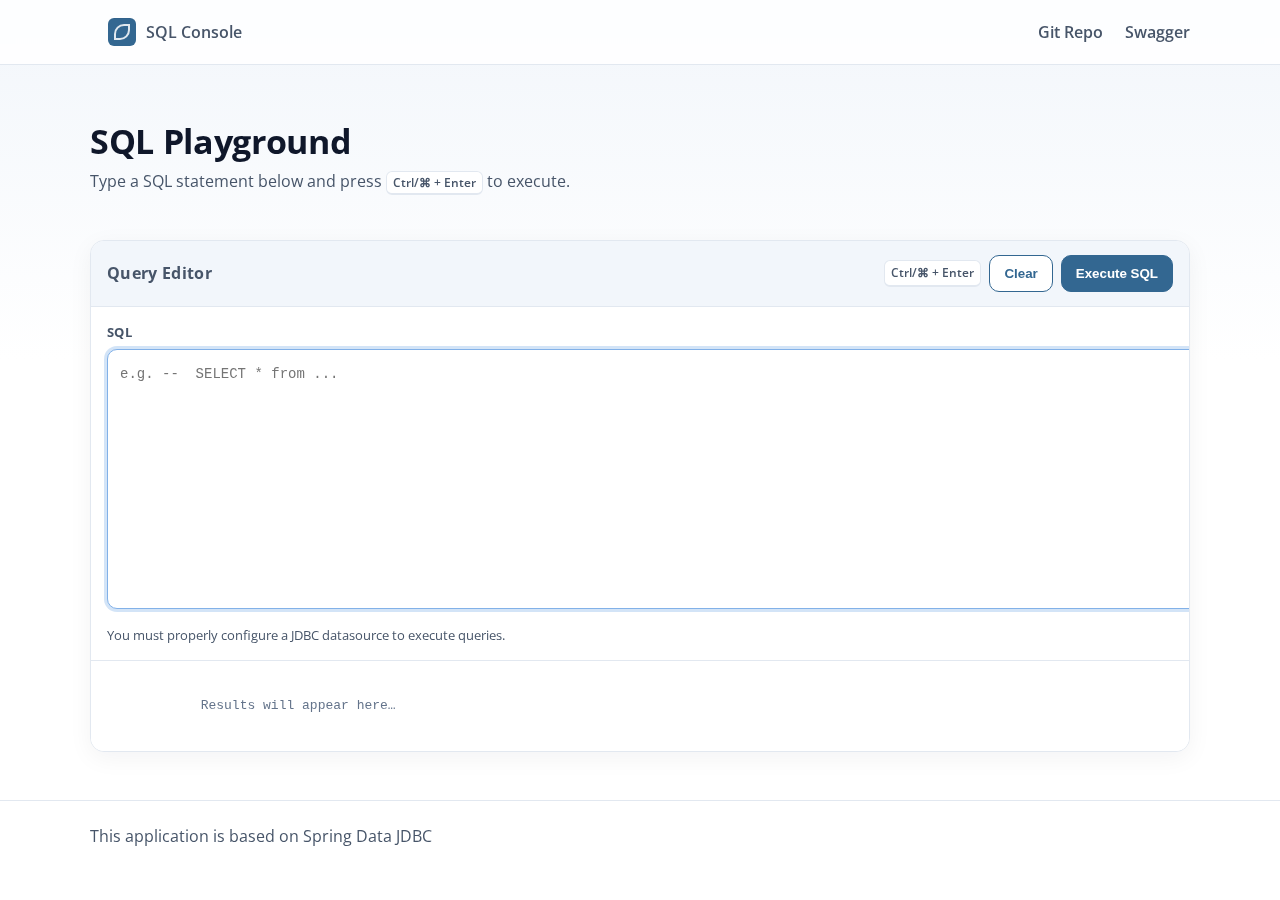
<file: applications/jdbc-sql-console-app/src/main/resources/static/index.html>
<!DOCTYPE html>
<html lang="en">
<head>
    <meta charset="utf-8" />
    <meta name="viewport" content="width=device-width, initial-scale=1" />
    <title>SQL Console</title>
    <script src="https://ajax.googleapis.com/ajax/libs/jquery/3.6.4/jquery.min.js"></script>
    <link rel="icon" type="image/x-icon" href="img/favicon.ico">
    <link rel="preconnect" href="https://fonts.googleapis.com">
    <link rel="preconnect" href="https://fonts.gstatic.com" crossorigin>
    <link href="https://fonts.googleapis.com/css2?family=Open+Sans:wght@400;600;700&display=swap" rel="stylesheet">
    <style>
        :root{
          --pg-blue:#336791;          /* primary */
          --pg-blue-700:#2b5780;      /* darker hover */
          --pg-blue-050:#f2f6fb;      /* subtle bg */
          --ink:#0f172a;              /* near-black text */
          --muted:#475569;            /* secondary text */
          --card:#ffffff;             /* surfaces */
          --border:#e2e8f0;           /* light borders */
          --focus:#82b1e8;            /* focus ring */
        }
        html,body{height:100%;}
        body{
          margin:0;
          font-family:"Open Sans", system-ui, -apple-system, Segoe UI, Roboto, "Helvetica Neue", Arial, "Apple Color Emoji", "Segoe UI Emoji";
          color:var(--ink);
          background:linear-gradient(180deg, var(--pg-blue-050), #fff 40%);
        }
        /* Header */
        .topbar{
          position:sticky; top:0; z-index:10;
          backdrop-filter:saturate(1.2) blur(6px);
          background:color-mix(in srgb, var(--card) 85%, transparent);
          border-bottom:1px solid var(--border);
        }
        .wrap{max-width:1100px; margin:0 auto; padding:0 20px;}
        .nav{
          display:flex; align-items:center; justify-content:space-between; height:64px;
        }
        .brand{display:flex; align-items:center; gap:10px; font-weight:700; color:var(--pg-blue); text-decoration:none;}
        .brand .logo{width:28px; height:28px; border-radius:6px; background:var(--pg-blue); position:relative; box-shadow:0 1px 0 rgba(0,0,0,.04) inset;
        }
        .brand .logo:after{content:""; position:absolute; inset:6px; border:2px solid #fff; border-top-left-radius:10px; border-bottom-right-radius:10px; opacity:.85;}
        .nav a{color:var(--muted); text-decoration:none; margin-left:18px; font-weight:600;}
        .nav a:hover{color:var(--pg-blue);}
        /* Hero */
        .hero{padding:56px 0 24px; text-align:left;}
        .hero h1{margin:0 0 8px; font-size:34px; line-height:1.2; letter-spacing:-0.01em;}
        .hero p{margin:0; color:var(--muted); font-size:16px;}
        /* Card */
        .card{margin:24px 0 48px; background:var(--card); border:1px solid var(--border); border-radius:14px; box-shadow:0 6px 24px rgba(15,23,42,.05);
          overflow:hidden;
        }
        .card .card-head{display:flex; align-items:center; justify-content:space-between; padding:14px 16px; background:var(--pg-blue-050); border-bottom:1px solid var(--border);}
        .card .card-head h2{margin:0; font-size:16px; color:var(--muted); font-weight:700; letter-spacing:.02em;}
        .toolbar{display:flex; gap:8px; align-items:center;}
        .btn{appearance:none; border:1px solid var(--pg-blue); background:var(--pg-blue); color:#fff; font-weight:700; padding:10px 14px; border-radius:10px; cursor:pointer; transition:transform .02s ease, box-shadow .2s ease, background .2s ease;}
        .btn:hover{background:var(--pg-blue-700);}
        .btn:active{transform:translateY(1px);}
        .btn.secondary{background:#fff; color:var(--pg-blue); border-color:var(--pg-blue);}
        .btn.secondary:hover{background:color-mix(in srgb, var(--pg-blue) 8%, #fff);}
        .kbd{font:600 12px/1.6 "Open Sans"; color:var(--muted); border:1px solid var(--border); border-bottom-width:2px; background:#fff; border-radius:6px; padding:2px 6px;}

        .editor{padding:16px;}
        label{display:block; font-weight:700; font-size:13px; color:var(--muted); margin-bottom:8px; letter-spacing:.02em;}
        textarea{
          width:100%; min-height:230px; resize:vertical; padding:14px 12px; font: 14px/1.5 ui-monospace, SFMono-Regular, Menlo, Monaco, Consolas, "Liberation Mono", "Courier New", monospace; color:var(--ink);
          border:1px solid var(--border); border-radius:10px; background:#fff; box-shadow:0 1px 0 rgba(0,0,0,.02) inset;
        }
        textarea:focus{outline:none; border-color:var(--focus); box-shadow:0 0 0 3px color-mix(in srgb, var(--focus) 35%, transparent);}

        .footnote{color:var(--muted); font-size:13px; margin-top:12px;}

        .output{border-top:1px solid var(--border); padding:16px; background:#fff; font: 13px/1.5 ui-monospace, SFMono-Regular, Menlo, Monaco, Consolas, "Liberation Mono", "Courier New", monospace; white-space:pre-wrap;}
        .muted{color:#64748b;}

        /* Footer */
        footer{border-top:1px solid var(--border); padding:24px 0; color:var(--muted);}

        @media (max-width:680px){
          .hero h1{font-size:28px;}
          .nav a{margin-left:12px;}
        }
    </style>
</head>
<body>
<header class="topbar">
    <div class="wrap nav">
        <a class="brand" href="#" aria-label="Home">
            <span class="logo" aria-hidden="true"></span>
            <span>SQL Console</span>
        </a>
        <nav>
            <a href="https://github.com/ggreen/spring-modern-data-architecture/tree/main/applications/jdbc-sql-console-app">Git Repo</a>
            <a href="/swagger-ui.html">Swagger</a>
        </nav>
    </div>
</header>

<main class="wrap">
    <section class="hero" aria-labelledby="title">
        <h1 id="title">SQL Playground</h1>
        <p>Type a SQL statement below and press <span class="kbd">Ctrl/⌘ + Enter</span> to execute.</p>
    </section>

    <section class="card" aria-labelledby="editor-title">
        <div class="card-head">
            <h2 id="editor-title">Query Editor</h2>
            <div class="toolbar">
                <span class="kbd" title="Keyboard shortcut">Ctrl/⌘ + Enter</span>
                <button id="clearBtn" class="btn secondary" type="button">Clear</button>
                <button id="execBtn" class="btn" type="button">Execute SQL</button>
            </div>
        </div>
        <div class="editor">
            <label for="sql">SQL</label>
            <textarea id="sql" placeholder="e.g. --  SELECT * from ..."></textarea>
            <div class="footnote">You must properly configure a JDBC datasource to execute queries.</div>
        </div>
        <div id="output" class="output" aria-live="polite">
            <span class="muted">Results will appear here…</span>
        </div>
    </section>
</main>

<footer>
    <div class="wrap"> This application is based on Spring Data JDBC</div>
</footer>

<script>
    const textarea = document.getElementById('sql');
    const execBtn = document.getElementById('execBtn');
    const clearBtn = document.getElementById('clearBtn');
    const output = document.getElementById('output');

    function renderMessage(msg){
      output.textContent = msg;
    }

    function runSQL(sql){
      if(!sql || !sql.trim()){
        renderMessage('Please enter a SQL statement.');
        return;
      }
      // Demo behavior: echo the SQL and simulate a response
      const timestamp = new Date().toLocaleString();
      const demo = [
        `-- Executed at ${timestamp}`,
        `Statement:`,
        sql.trim(),
        '',
        '-- Demo result (replace with real backend call):',
        'OK  (0.012s)'
      ].join('\n');
      //renderMessage(demo);

      // TODO: Replace this with a real call, e.g.:
      fetch('/sql', {method:'POST', headers:{'Content-Type':'application/json'}, body:  sql })
         .then(r => r.json())
         .then(data => output.textContent = JSON.stringify(data, null, 2))
         .catch(err => output.textContent = 'Error: ' + err.message);
    }

    execBtn.addEventListener('click', () => runSQL(textarea.value));
    clearBtn.addEventListener('click', () => { textarea.value=''; renderMessage('Cleared.'); textarea.focus(); });

    // Keyboard shortcut: Ctrl/⌘ + Enter
    textarea.addEventListener('keydown', (e) => {
      if ((e.ctrlKey || e.metaKey) && e.key === 'Enter') {
        e.preventDefault();
        runSQL(textarea.value);
      }
    });

    // Focus textarea on load for quick typing
    window.addEventListener('load', ()=> textarea.focus());
</script>
</body>
</html>
</file>
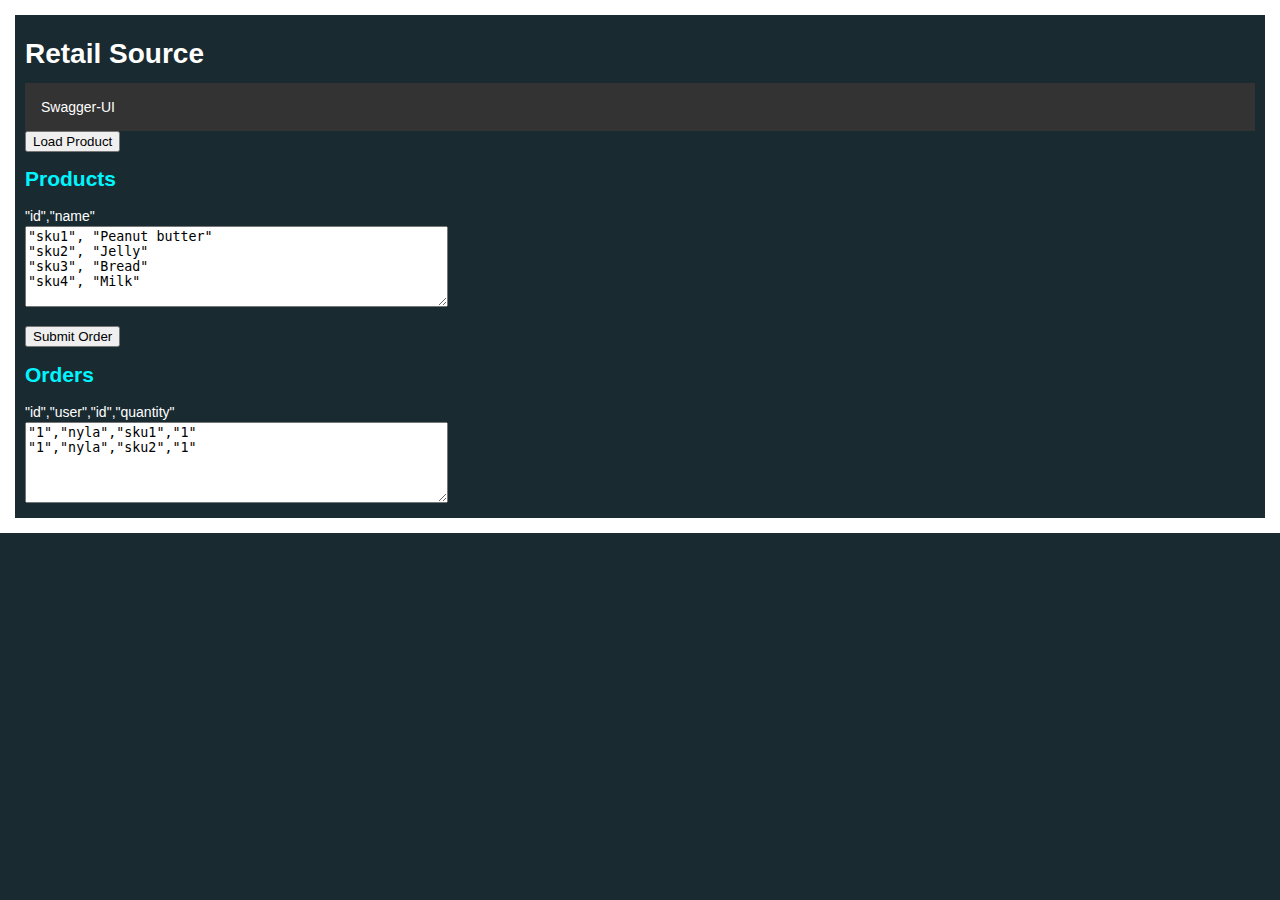
<file: applications/retail-source-app/src/main/resources/static/index.html>
<!--
  ~ /*
  ~  * Copyright 2023 VMware, Inc.
  ~  * SPDX-License-Identifier: GPL-3.0
  ~  */
  -->
<!DOCTYPE html>
<html>
<head>
    <link rel="stylesheet" href="https://fonts.googleapis.com/icon?family=Material+Icons">
    <link rel="stylesheet" href="styles/styles.css">
    <script src="https://ajax.googleapis.com/ajax/libs/jquery/3.6.4/jquery.min.js"></script>
    <style>
        .dataTable {
          font-family: Arial, Helvetica, sans-serif;
          border-collapse: collapse;
          width: 100%;
        }

        .dataTable td, .dataTable th {
          border: 1px solid #ddd;
          padding: 8px;
        }

        .dataTable tr:nth-child(even){background-color: #f2f2f2;}

        .dataTable tr:hover {background-color: #ddd;}

        .dataTable th {
          padding-top: 12px;
          padding-bottom: 12px;
          text-align: left;
          background-color: #04AA6D;
          color: white;
        }
    </style>
    <script>
        $(document).ready(function(){
          $("#loadButton").click(function(){

           var productCsv = $('#productsCsv').val();
           //alert(productCsv);
            $.ajax({
              url:"products/csv",
              type:"POST",
              data:productCsv,
              contentType:"text/csv; charset=utf-8",
              dataType:"text",
              success: function(result,status,xhr){
                $("#status").html(status);
              },
              error: function(xhr, ajaxOptions, thrownError) {
                 alert(xhr.status);
                    alert(thrownError);
              }
            });
          });
          //----------------------------
          $("#orderButton").click(function(){

           var ordersCsv = $('#ordersCsv').val();

           //clear status
           $("#status").html("");

            $.ajax({
              url:"orders/csv",
              type:"POST",
              data:ordersCsv,
              contentType:"text/csv; charset=utf-8",
              dataType:"text",
              success: function(result,status,xhr){
                $("#status").html(status);
              },
              error: function(xhr, ajaxOptions, thrownError) {
                 alert(xhr.status);
                    alert(thrownError);
              }
            });
          });

        });
    </script>
</head>
    <body>
    <h1>Retail Source</h1>

    <ul>
        <li><a href="/swagger-ui.html">Swagger-UI</a></li>
    </ul>

    <button id="loadButton">Load Product</button>
    <div id="status"></div>
    <h2>Products</h2>
    <p>
    <div>&quot;id&quot;,&quot;name&quot;</div>
<textarea id="productsCsv" rows="5" cols="50">"sku1", "Peanut butter"
"sku2", "Jelly"
"sku3", "Bread"
"sku4", "Milk"</textarea>
    </p>
    <div>
        <button id="orderButton">Submit Order</button>
        <h2>Orders</h2>
        <div>&quot;id&quot;,&quot;user&quot;,&quot;id&quot;,&quot;quantity&quot;</div>
<textarea id="ordersCsv" rows="5" cols="50">"1","nyla","sku1","1"
"1","nyla","sku2","1"</textarea>

    </div>
    </body>
</html>
</file>
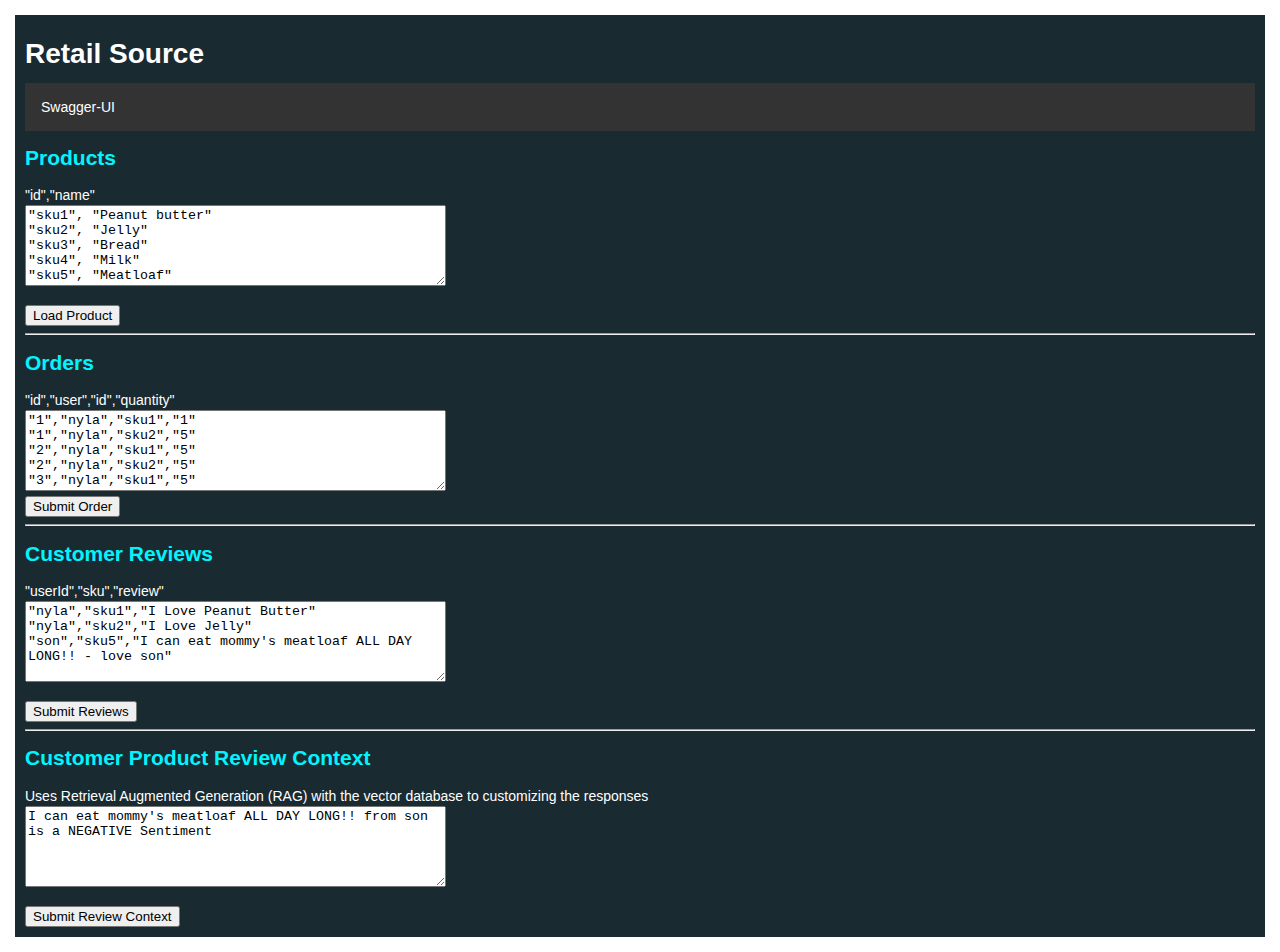
<file: applications/source-app/src/main/resources/static/index.html>
<!DOCTYPE html>
<html>
<head>
    <title>Retail Source Application</title>
    <link rel="stylesheet" href="https://fonts.googleapis.com/icon?family=Material+Icons">
    <link rel="stylesheet" href="styles/styles.css">
    <script src="https://ajax.googleapis.com/ajax/libs/jquery/3.6.4/jquery.min.js"></script>
    <style>
        .dataTable {
          font-family: Arial, Helvetica, sans-serif;
          border-collapse: collapse;
          width: 100%;
        }

        .dataTable td, .dataTable th {
          border: 1px solid #ddd;
          padding: 8px;
        }

        .dataTable tr:nth-child(even){background-color: #f2f2f2;}

        .dataTable tr:hover {background-color: #ddd;}

        .dataTable th {
          padding-top: 12px;
          padding-bottom: 12px;
          text-align: left;
          background-color: #04AA6D;
          color: white;
        }
    </style>
    <script>
        $(document).ready(function(){
          $("#loadButton").click(function(){

           var productCsv = $('#productsCsv').val();
           //alert(productCsv);
            $.ajax({
              url:"products/csv",
              type:"POST",
              data:productCsv,
              contentType:"text/csv; charset=utf-8",
              dataType:"text",
              success: function(result,status,xhr){
                $("#status").html(status);
              },
              error: function(xhr, ajaxOptions, thrownError) {
                 alert(xhr.status);
                    alert(thrownError);
              }
            });
          });
          //----------------------------
          // Customer Reviews
          $("#customerReviewButton").click(function(){

           var customerReviewsCsv = $('#customerReviewsCsv').val();
            $.ajax({
              url:"product/customer/reviews/csv",
              type:"POST",
              data:customerReviewsCsv,
              contentType:"text/csv; charset=utf-8",
              dataType:"text",
              success: function(result,status,xhr){
                $("#status").html(status);
              },
              error: function(xhr, ajaxOptions, thrownError) {
                 alert(xhr.status);
                    alert(thrownError);
              }
            });
          });
           //----------------------------
          // Customer Product Review
          $("#customerProductReviewContextButton").click(function(){

           $("#status").html("Processing......");
           var customerProductReviewContext = $('#customerProductReviewContext').val();
            $.ajax({
              url:"product/customer/reviews/context",
              type:"POST",
              data: customerProductReviewContext,
              contentType:"text/plain; charset=utf-8",
              dataType:"text",
              success: function(result,status,xhr){
                $("#status").html(status);
              },
              error: function(xhr, ajaxOptions, thrownError) {
                 alert(xhr.status);
                    alert(thrownError);
              }
            });
          });
          //----------------------------
          //Submit Customer Orders
          $("#orderButton").click(function(){

           var ordersCsv = $('#ordersCsv').val();

           //clear status
           $("#status").html("");

            $.ajax({
              url:"orders/csv",
              type:"POST",
              data:ordersCsv,
              contentType:"text/csv; charset=utf-8",
              dataType:"text",
              success: function(result,status,xhr){
                $("#status").html(status);
              },
              error: function(xhr, ajaxOptions, thrownError) {
                 alert(xhr.status);
                    alert(thrownError);
              }
            });
          });

        });
    </script>
</head>
    <body>
    <h1>Retail Source</h1>

    <ul>
        <li><a href="/swagger-ui.html">Swagger-UI</a></li>
    </ul>

    <div id="status"></div>
    <h2>Products</h2>
    <p>
        <div>&quot;id&quot;,&quot;name&quot;</div>
    <textarea id="productsCsv" rows="5" cols="50">"sku1", "Peanut butter"
"sku2", "Jelly"
"sku3", "Bread"
"sku4", "Milk"
"sku5", "Meatloaf"
    </textarea>
    </p>
    <button id="loadButton">Load Product</button>
    <br/>
    <div>
        <hr/>
        <h2>Orders</h2>
        <div>&quot;id&quot;,&quot;user&quot;,&quot;id&quot;,&quot;quantity&quot;</div>
<textarea id="ordersCsv" rows="5" cols="50">"1","nyla","sku1","1"
"1","nyla","sku2","5"
"2","nyla","sku1","5"
"2","nyla","sku2","5"
"3","nyla","sku1","5"
"3","nyla","sku2","5"
"4","nyla","sku1","5"
"4","nyla","sku2","5"
"5","nyla","sku1","5"
"5","nyla","sku2","5"
"6","nyla","sku1","5"
"6","nyla","sku2","5"
"7","nyla","sku1","5"
"7","nyla","sku2","5"
"8","nyla","sku1","5"
"8","nyla","sku2","5"
</textarea>
    </div>
    <button id="orderButton">Submit Order</button>

    <hr/>
    <h2>Customer Reviews</h2>
    <p>
        <div>"userId",&quot;sku&quot;,&quot;review&quot;</div>
        <textarea id="customerReviewsCsv" rows="5" cols="50">"nyla","sku1","I Love Peanut Butter"
"nyla","sku2","I Love Jelly"
"son","sku5","I can eat mommy's meatloaf ALL DAY LONG!! - love son"
        </textarea>
    </p>
    <button id="customerReviewButton">Submit Reviews</button>
    <hr/>
    <h2>Customer Product Review Context</h2>

    <p>
    <div>Uses Retrieval Augmented Generation (RAG) with the vector database to customizing the responses</div>
       <textarea id="customerProductReviewContext" rows="5"
                 cols="50">I can eat mommy's meatloaf ALL DAY LONG!! from son is a NEGATIVE Sentiment
        </textarea>
    </p>
    <button id="customerProductReviewContextButton">Submit Review Context</button>
    </body>
</html>
</file>
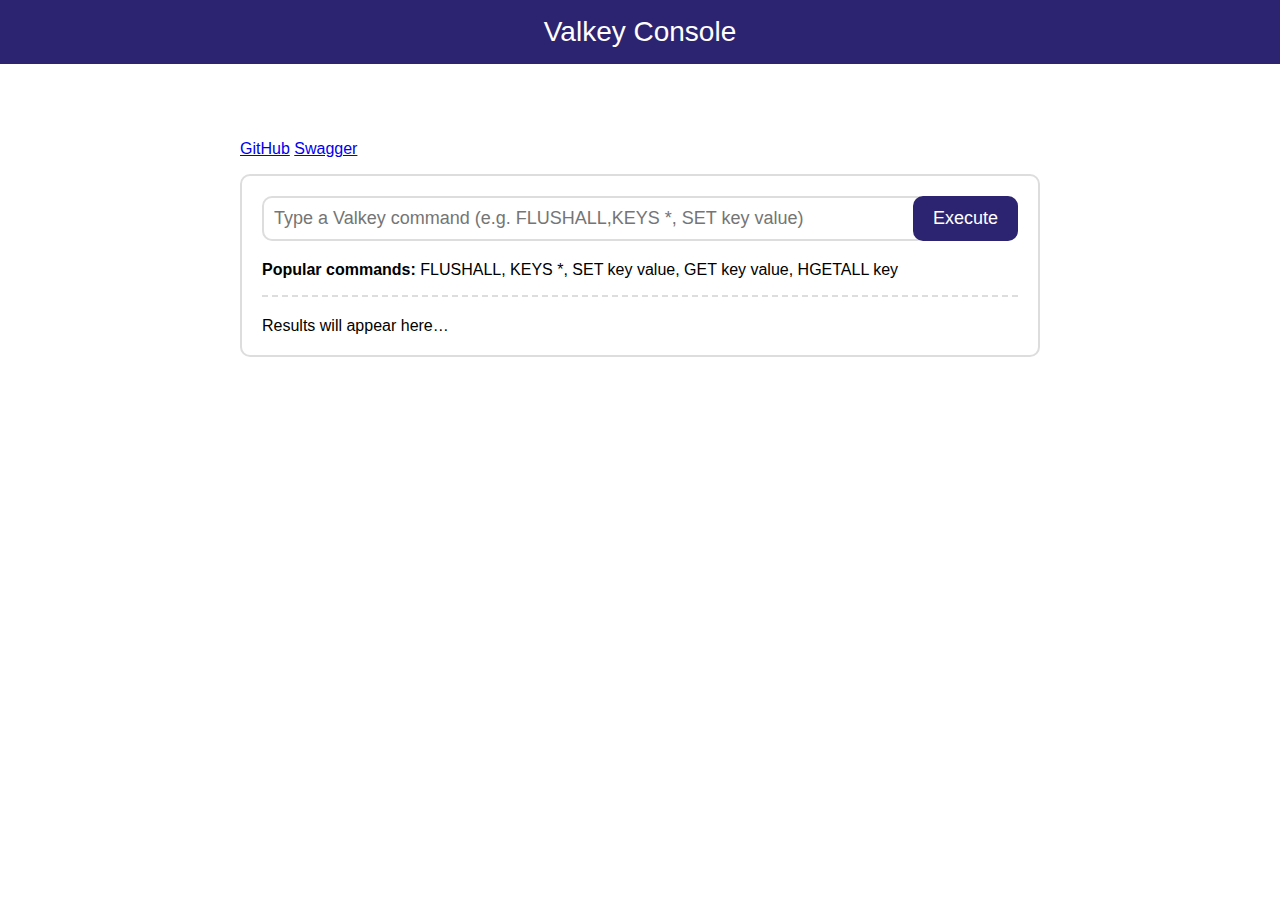
<file: applications/valkey-console-app/src/main/resources/static/index.html>
<!doctype html>
<html lang="en">
<head>
    <meta charset="utf-8" />
    <meta name="viewport" content="width=device-width, initial-scale=1" />
    <title>Valkey Console</title>
    <meta name="description" content="A minimal Valkey web console: type a command, send to an HTTP endpoint, and see the result." />
    <style>
        :root {
          --vk-bg: #ffffff;
          --vk-text: #000000;
          --vk-header: #2d2471; /* Blue header */
          --vk-border: #ddd;
          --vk-accent: #2d2471;
          --radius: 10px;
          --font: "Open Sans", "Segoe UI", Tahoma, sans-serif;
        }

        body {
          margin: 0;
          background: var(--vk-bg);
          color: var(--vk-text);
          font-family: var(--font);
        }

        header {
          background: var(--vk-header);
          color: #fff;
          padding: 16px;
          text-align: center;
          font-size: 28px;
          font-family: var(--font);
        }

        main {
          max-width: 800px;
          margin: 40px auto;
          padding: 20px;
        }

        .panel {
          border: 2px solid var(--vk-border);
          border-radius: var(--radius);
          padding: 20px;
        }

        .controls {
          display: grid;
          grid-template-columns: 1fr auto;
          gap: 10px;
          margin-bottom: 20px;
        }

        input[type="text"] {
          font-family: var(--font);
          font-size: 18px;
          border: 2px solid var(--vk-border);
          border-radius: var(--radius);
          padding: 10px;
          outline: none;
          width: 100%;
        }

        .btn {
          appearance: none;
          border: none;
          border-radius: var(--radius);
          padding: 10px 20px;
          background: var(--vk-accent);
          color: #fff;
          font-size: 18px;
          font-family: var(--font);
          cursor: pointer;
          transition: background 0.2s;
        }

        .btn:hover {
          background: #003d99;
        }

        .result {
          border-top: 2px dashed var(--vk-border);
          padding-top: 20px;
          font-family: var(--font);
          white-space: pre-wrap;
          word-wrap: break-word;
          font-size: 16px;
        }
    </style>
</head>
<body>
<header>Valkey Console</header>

<main>
    <p class="links">
        <a href="https://github.com/ggreen/spring-modern-data-architecture/tree/main/applications/valkey-console-app" target="_blank">GitHub</a>
        <a href="/swagger-ui.html" target="_blank">Swagger</a>
    </p>
    <section class="panel">
        <div class="controls">
            <input id="command" type="text" placeholder="Type a Valkey command (e.g. FLUSHALL,KEYS *, SET key value)" />
            <button id="run" class="btn">Execute</button>
        </div>
        <p><strong>Popular commands:</strong> FLUSHALL, KEYS *, SET key value, GET key value, HGETALL key</p>
        <div class="result" id="output">Results will appear here…</div>
    </section>
</main>

<script>
    const command = document.getElementById('command');
    const runBtn = document.getElementById('run');
    const output = document.getElementById('output');

    async function execute(cmd) {
      if (!cmd) {
        output.textContent = 'Please enter a command.';
        return;
      }
      try {
        const res = await fetch('valkey/command', {
          method: 'POST',
          headers: { 'Content-Type': 'application/json' , 'accept': '*/*'},
          body: cmd
        });
        const data = await res.text();
        output.textContent = data;
      } catch (err) {
        output.textContent = 'Error: ' + err.message;
      }
    }

    runBtn.addEventListener('click', () => execute(command.value.trim()));
    command.addEventListener('keydown', (e) => {
      if (e.key === 'Enter') {
        execute(command.value.trim());
      }
    });
</script>
</body>
</html>
</file>
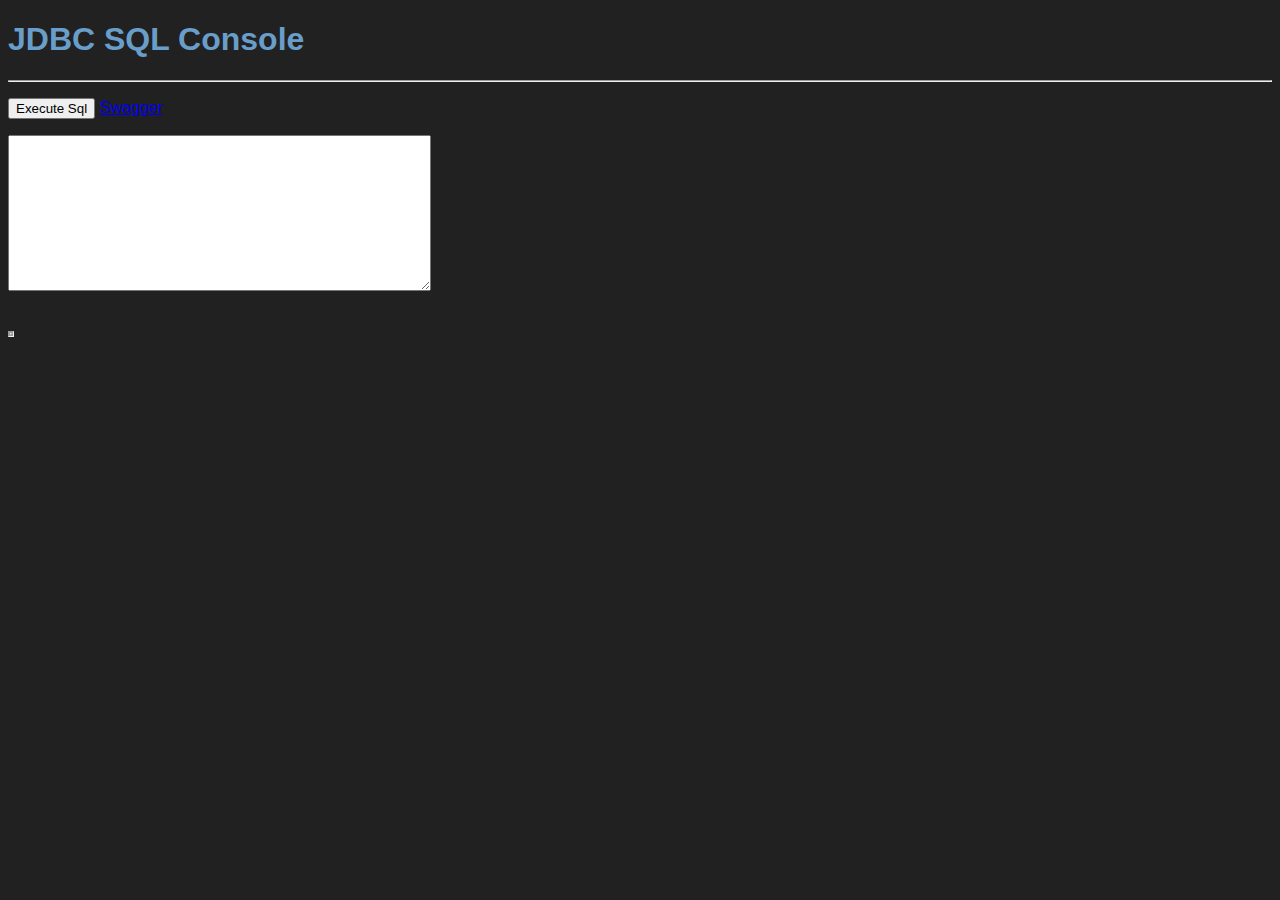
<file: applications/jdbc-sql-console-app/src/main/resources/static/index-backup.html>
<!DOCTYPE html>
<html>
<head>
    <title>JDBC Console App</title>
    <script src="https://ajax.googleapis.com/ajax/libs/jquery/3.6.4/jquery.min.js"></script>
    <link rel="stylesheet" href="styles/site.css"/>
    <script>
        function decorateString(text)
        {
          if(text == undefined)
            return "&nbsp;";
          else
            return new String(text);
        }
    </script>
    <script>
        $(document).ready(function(){
          $("button").click(function(){

           //clear results
           $("#resultsPanel").html("");
            var sqlText =  $("#sql").val();


            $.ajax({
              url:         "sql",
              type:        "POST",
              data:        sqlText,
              contentType: "text/plain; charset=utf-8",
              dataType:    "text",
              success:     function(data, status){

                var prettyJson = syntaxHighlight(data);

                prettyJson = prettyJson.replace(/},{/g, "},<br/>{");

                $("#resultsPanel").html(prettyJson);
            },
            error: function (request, status, error) {
              var htmlError = "<div style='color:red'>"+
                               request.responseText+
                               "</div>";
                 $("#resultsPanel").html(htmlError);
            }
            });

          });
        });
    </script>
    <script>
        function syntaxHighlight(json) {
            if (typeof json != 'string') {
                 json = JSON.stringify(json, undefined, 2);
            }
            json = json.replace(/&/g, '&amp;').replace(/</g, '&lt;').replace(/>/g, '&gt;');
            return json.replace(/("(\\u[a-zA-Z0-9]{4}|\\[^u]|[^\\"])*"(\s*:)?|\b(true|false|null)\b|-?\d+(?:\.\d*)?(?:[eE][+\-]?\d+)?)/g, function (match) {
                var cls = 'number';
                if (/^"/.test(match)) {
                    if (/:$/.test(match)) {
                        cls = 'key';
                    } else {
                        cls = 'string';
                    }
                } else if (/true|false/.test(match)) {
                    cls = 'boolean';
                } else if (/null/.test(match)) {
                    cls = 'null';
                }
                return ' <span class="' + cls + '">' + match + '</span>';
            });
        }
    </script>
</head>
    <body>
    <h1>JDBC SQL Console</h1>
    <hr/>

    <p>
        <button>Execute Sql</button> <a href="/swagger-ui.html">Swagger</a>
    </p>
    <div>
        <textarea id="sql" name="sql" rows="10" cols="50"></textarea>
    </div>
    <br/>
    <br/>
    <div class="groove" id="resultsPanel">
    </div>

    </body>
</html>
</file>
<file: applications/retail-source-app/src/main/resources/static/styles/styles.css>
body {

    font: 14px/20px "Helvetica Neue", Arial, Helvetica, Geneva, sans-serif;
    margin-top: 20px;
    margin-left: 20px;
    padding: 10px;
    color: #ffffff;
    background-color: #1A2A31;
    border: 15px solid #ffffff;
    margin: 0;
}

h2,h3,h4 {
 color: #00f5ff
}

/* ----------------- */
/* ------ Menu------ */
ul {
  list-style-type: none;
  margin: 0;
  padding: 0;
  overflow: hidden;
  background-color: #333;
}

li {
  float: left;
}

li a {
  display: block;
  color: white;
  text-align: center;
  padding: 14px 16px;
  text-decoration: none;
}

li a:hover {
  background-color: #111;
}
/* ----------------- */
#dataRows {
  font-family: Arial, Helvetica, sans-serif;
  border-collapse: collapse;
  width: 460px;
  color: #1A2A31
}

#dataRows table {
  font-family: Arial, Helvetica, sans-serif;
  border-collapse: collapse;
  width: 460px;
  color: #1A2A31
}


#dataRows td, #dataRows th {
  border: 1px solid #ddd;
  padding: 8px;
}

#dataRows tr:nth-child(even){background-color: #f2f2f2;}
#dataRows tr:nth-child(odd){color: #f2f2f2;}

#dataRows tr:hover {background-color: #ddd;}

#dataRows th {
  padding-top: 12px;
  padding-bottom: 12px;
  text-align: left;
  background-color: #80EB6E;
  color: #1A2A31;
}

a {
    color: #76949F;
    text-decoration: none;
}

.error
{
	color: red;
}

:root {
    --spring-blue: #34b8d6;
    --spring-green: #24bf4b;
    --spring-black: #1b1f23;
    --spring-off-black: #262a2d;
    --spring-light-grey: #babbbd;
    --vmware-purple: #553ea3;
    --white: white;

    --gradient-bg-right: linear-gradient(
        to right,
        var(--spring-green) 0%,
        var(--spring-green) 70%,
        #242c2c 70%,
        #242c2c 100%
    );

}
.promotions-container a {
    color: var(--white);
}

.promotions-container a:hover {
    text-decoration: none;
}

.promotion {
    background-color: var(--spring-blue);
    color: var(--white);
    display: flex;
    flex: 1;
    flex-direction: column;
    align-items: left;
    margin: 15px;
    padding: 15px;
    text-transform: capitalize;
}

.promotion-action {
    display: flex;
    align-items: left;
    font-size: 10px;
}
.promotion-action i {
    font-size: 15px;
}
.promotions-header {
    display: flex;
    flex: 1;
    justify-content: left;
}
</file>
<file: applications/source-app/src/main/resources/static/styles/styles.css>
body {

    font: 14px/20px "Helvetica Neue", Arial, Helvetica, Geneva, sans-serif;
    margin-top: 20px;
    margin-left: 20px;
    padding: 10px;
    color: #ffffff;
    background-color: #1A2A31;
    border: 15px solid #ffffff;
    margin: 0;
}

h2,h3,h4 {
 color: #00f5ff
}

/* ----------------- */
/* ------ Menu------ */
ul {
  list-style-type: none;
  margin: 0;
  padding: 0;
  overflow: hidden;
  background-color: #333;
}

li {
  float: left;
}

li a {
  display: block;
  color: white;
  text-align: center;
  padding: 14px 16px;
  text-decoration: none;
}

li a:hover {
  background-color: #111;
}
/* ----------------- */
#dataRows {
  font-family: Arial, Helvetica, sans-serif;
  border-collapse: collapse;
  width: 460px;
  color: #1A2A31
}

#dataRows table {
  font-family: Arial, Helvetica, sans-serif;
  border-collapse: collapse;
  width: 460px;
  color: #1A2A31
}


#dataRows td, #dataRows th {
  border: 1px solid #ddd;
  padding: 8px;
}

#dataRows tr:nth-child(even){background-color: #f2f2f2;}
#dataRows tr:nth-child(odd){color: #f2f2f2;}

#dataRows tr:hover {background-color: #ddd;}

#dataRows th {
  padding-top: 12px;
  padding-bottom: 12px;
  text-align: left;
  background-color: #80EB6E;
  color: #1A2A31;
}

a {
    color: #76949F;
    text-decoration: none;
}

.error
{
	color: red;
}

:root {
    --spring-blue: #34b8d6;
    --spring-green: #24bf4b;
    --spring-black: #1b1f23;
    --spring-off-black: #262a2d;
    --spring-light-grey: #babbbd;
    --vmware-purple: #553ea3;
    --white: white;

    --gradient-bg-right: linear-gradient(
        to right,
        var(--spring-green) 0%,
        var(--spring-green) 70%,
        #242c2c 70%,
        #242c2c 100%
    );

}
.promotions-container a {
    color: var(--white);
}

.promotions-container a:hover {
    text-decoration: none;
}

.promotion {
    background-color: var(--spring-blue);
    color: var(--white);
    display: flex;
    flex: 1;
    flex-direction: column;
    align-items: left;
    margin: 15px;
    padding: 15px;
    text-transform: capitalize;
}

.promotion-action {
    display: flex;
    align-items: left;
    font-size: 10px;
}
.promotion-action i {
    font-size: 15px;
}
.promotions-header {
    display: flex;
    flex: 1;
    justify-content: left;
}
</file>
<file: applications/jdbc-sql-console-app/src/main/resources/static/styles/site.css>
body {

    font-family: Open Sans, sans-serif;
    background-color: #212121;

}

 .groove
 {
    border-style: groove;
    width: fit-content;
    background-color: white;
}

.key { font-weight: bold;}
.string { color: blue;}


h1 {
    font-family: "Open Sans", sans-serif;
    font-weight: 600;
    color: #699eca;
}

.labelTable {

               font-family: Arial, Helvetica, sans-serif;
               border-collapse: collapse;
}

.title
{
    font-weight: bold;
}

 .labelTable td {
  border: 1px solid #ddd;
  padding: 8px;
  width: 200px;
}

.fieldLabel {
  padding-top: 12px;
  padding-bottom: 12px;
  text-align: left;
  background-color: #659EC7;
  color: white;
}

.dataTable {
  font-family: Arial, Helvetica, sans-serif;
  border-collapse: collapse;
  width: 100%;
}

.dataTable td, .dataTable th {
  border: 1px solid #ddd;
  padding: 8px;
}

.dataTable tr:nth-child(even){background-color: #f2f2f2;}

.dataTable tr:hover {background-color: #ddd;}

.dataTable th {
  padding-top: 12px;
  padding-bottom: 12px;
  text-align: left;
  background-color: #659EC7;
  color: white;
}
</file>
